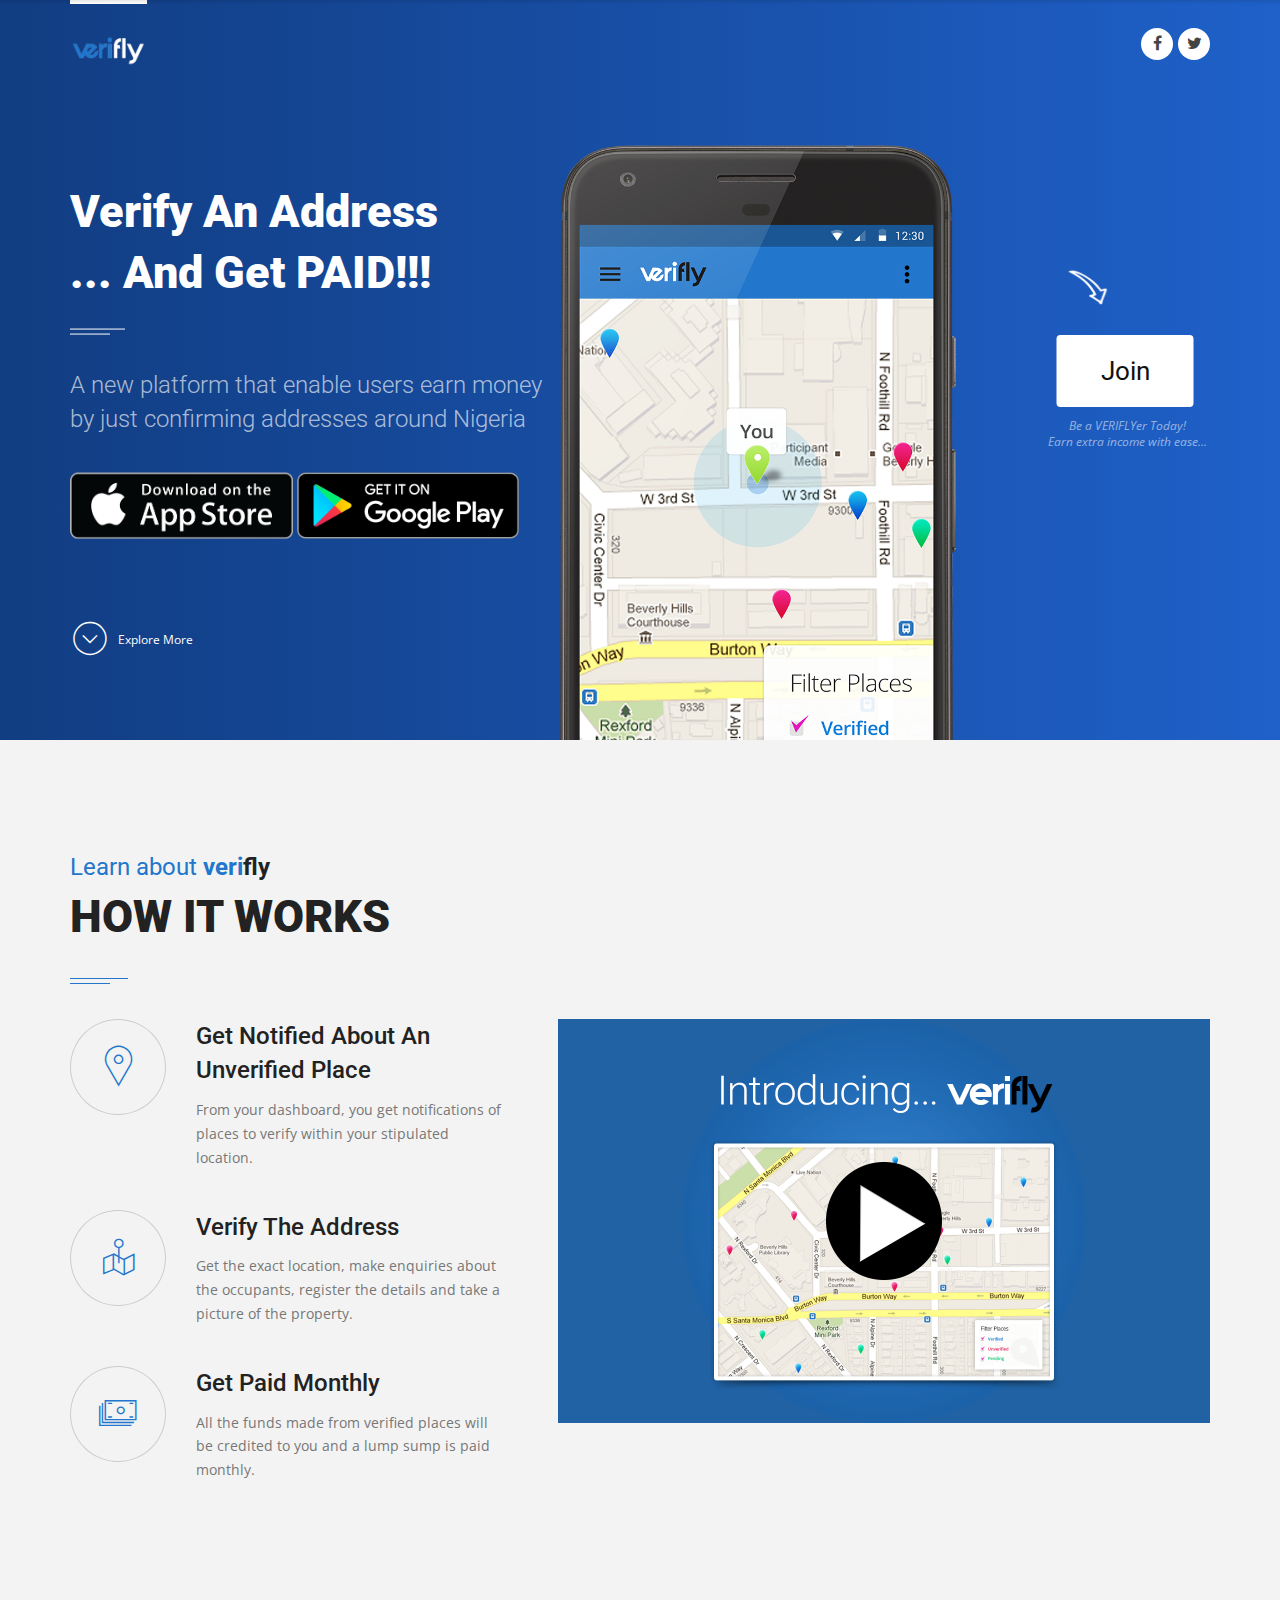
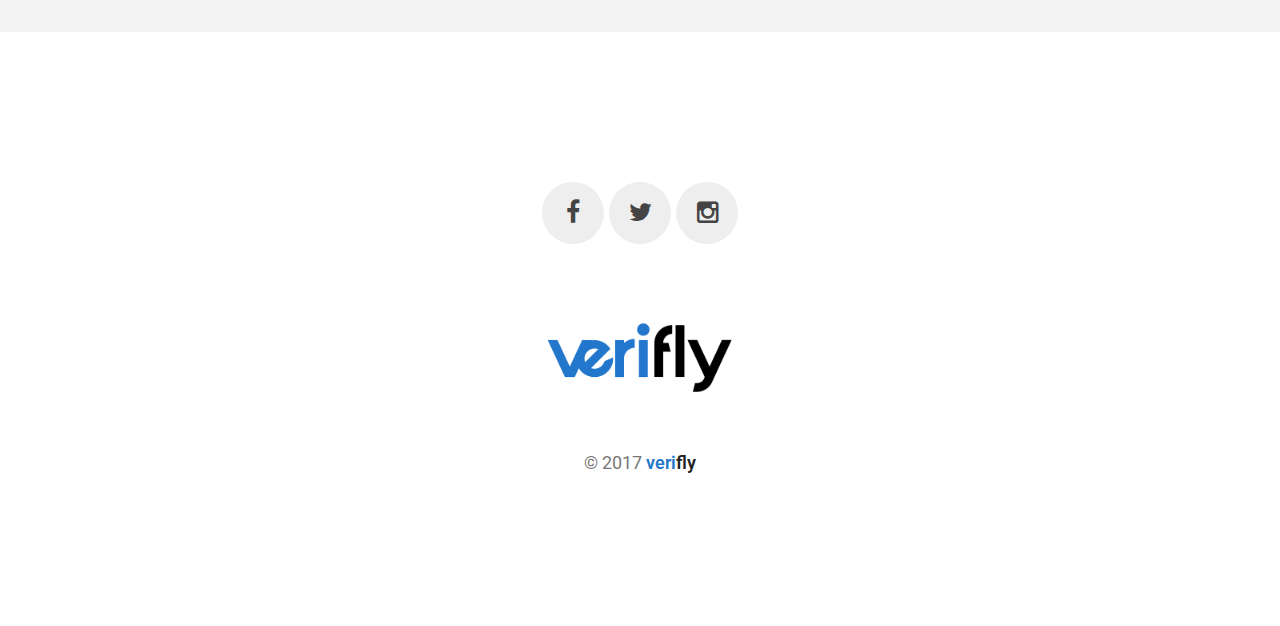
<file: index.html>
<!DOCTYPE html>
<html lang="en-US">
<head>
	<!-- Title -->
	<title>Home - Verifly</title>

	<!-- Meta -->
	<meta charset="utf-8">
	<meta name="viewport" content="width=device-width">
	<meta name="author" content="Yomi Ogunleye">
	<meta name="description" content="Verifly Website">
	<meta name="keywords" content="Address Verification Service in Nigeria">

	<!-- Favicon -->
	<link rel="shortcut icon" href="images/general-elements/favicon/favicon.png">
	<link rel="apple-touch-icon" href="images/general-elements/favicon/apple-touch-icon.png">
	<link rel="apple-touch-icon" sizes="72x72" href="images/general-elements/favicon/apple-touch-icon-72x72.png">
	<link rel="apple-touch-icon" sizes="114x114" href="images/general-elements/favicon/apple-touch-icon-114x114.png">

	<!-- Main Stylesheet -->
	<link rel="stylesheet" href="css/style.css">
	<!-- <link rel="stylesheet" href="css/skins/black.css" data-color-skins=""> -->
</head>
<body>
	<!-- Full Container -->
	<div id="full-container">

		<!-- Header -->
		<header>

			<!-- Header Top Content -->
			<section class="header-top-content">

	        	<div class="container">
					<div class="row">
						<div class="col-sm-4">

							<!-- Logo -->
				            <a class="logo image-logo" href="#">
								<img src="images/general-elements/logo-light.png" alt="">
			                    <!--<h3><strong>Name of Site</strong></h3>-->
			                    <!--<span>Site Description</span>-->
				            </a><!-- End Logo -->

						</div><!-- End col-sm-4 -->
						<div class="col-sm-8">

							<!-- Header Social Icons -->
							<ul class="social-icons x-small rounded grey hover-dark">
                                <li>
                                    <a class="social-icon-facebook" href="#">
                                        <i class="fa fa-facebook"></i>
                                    </a>
                                </li>
								<li>
									<a class="social-icon-twitter" href="#">
										<i class="fa fa-twitter"></i>
									</a>
								</li>
								<!--<li>-->
									<!--<a class="social-icon-youtube" href="#">-->
										<!--<i class="fa fa-youtube"></i>-->
									<!--</a>-->
								<!--</li>-->
								<!--<li>-->
									<!--<a class="social-icon-instagram" href="#">-->
										<!--<i class="fa fa-instagram"></i>-->
									<!--</a>-->
								<!--</li>-->
							</ul>	<!-- End Header Social Icons -->

						</div><!-- End col-sm-8 -->
					</div><!-- End row -->
				</div><!-- End container -->

			</section><!-- End Header Top Content -->

			<!-- Header Featured Content Outer -->
			<section id="header-featured-content-outer">
				<div class="header-parallax" data-stellar-background-ratio="0.5">

					<div class="pattern-overlay" data-pattern-overlay-darkness-opacity="0.0" data-pattern-overlay-background-image="none">
					</div>
					<!-- End Pattern Overlay -->
					<div class="header-colored-background gradient-BG1">
					</div>
					<!-- End Header Colored Background -->

					<!-- Header Featured Content -->
					<div class="header-featured-content resp-pb-0">

						<div class="container">
							<div class="row">
								<div class="col-md-5">

									<!-- Header Center Box -->
									<div class="header-center-box">
										<div class="header-featured-title style1">
											<h1>
                                                Verify An Address <br />
                                                ... And Get PAID!!!
                                            </h1>
											<h4 class="subheader">
												A new platform that enable users earn money by just confirming addresses around Nigeria
											</h4>
											<br>
												<div style="display:inline-block;">
													<img height="66" src="images/app-store.png" alt="">
													<span>   </span>
													<img height="66" src="images/google-play.png" alt="">
												</div>
											<br>
										</div>
										<!-- End Header Featured Title -->
									</div>
									<!-- End Header Center Box -->

								</div>
								<!-- End col-md-5 -->
								<div class="col-md-2 col-md-push-5">
									<!-- Header Center Box -->
									<div class="header-center-box text-center">
										<img width="39" height="35" class="ftr-btn-arrow" src="images/files/button-indicator-arrow.png" alt="">
										<a class="button large white hover-transparent-white" href="#">
											Join
										</a>
										<span class="button-description">Be a VERIFLYer Today!<br /> Earn extra income with ease...</span>
									</div>
									<!-- End Header Center Box -->
								</div>
								<!-- End col-md-3 -->
								<div class="col-md-5 col-md-pull-2">
									<!-- Header Center Box -->
									<div class="header-center-box text-center bottom-position">
										<div class="vf-image">
											<img class="img-responsive" width="400" src="images/verifly_app.png" alt="">
											<!-- <img class="img-responsive" width="343" height="510" src="images/verifly_app.png" alt=""> -->
										</div>
										<!-- End Vertical Featured Image -->
									</div>
									<!-- End Header Center Box -->
								</div>
								<!-- End col-md-4 -->
							<!-- End row -->
							</div>
						<!-- End container -->
						</div>

					<!-- End header-featured Content -->
					</div>
					<div class="container">
						<div class="row">
							<div class="col-sm-12">

								<span class="arrow-down hidden-sm hidden-xs">
									<i class="pe-7s-angle-down-circle"></i>
									<!-- <a href="#about" style="text-decoration: none;"></a> -->
									Explore More	
								</span>
								<!-- End Arrow Down [ Movable ] -->

							</div>
							<!-- End col-sm-12 -->
						</div>
						<!-- End Row -->
					</div>
					<!-- End Container -->
				</div>
				<!-- End header parallax -->


			<!-- End header-featured-content-outer -->
			</section>

		</header>
		<!-- End Header -->

		<!-- Logo and Nav -->
		<section class="logo-and-nav fulwidth">

        	<div class="container">
				<div class="row">
					<div class="col-md-12">

			            <!-- Logo -->
			            <a class="logo image-logo" href="#">
							<!--<img src="images/general-elements/logo/logo1.png" alt="">-->
                            <img src="images/general-elements/logo-dark.png" alt="">
                            <!--<h3><strong>verifly</strong></h3>-->
		                    <!--<span>Verify to get paid!/span>-->
                            <!-- End Logo -->
			            </a>
			            <!-- Main Nav [ contains main menu and additional addons ] -->
			            <div class="rm-menu"></div><!-- End Responsive Main Menu -->
			            <nav id="main-nav">
			            	<ul id="main-menu" class="main-menu sf-menu">
			            		<!--<li>-->
			            			<!--<a href="#">Home</a>-->
			            			<!--<ul class="dropdown-menu">-->
			            				<!--<li><a href="index.html">Click Through</a></li>-->
			            				<!--<li><a href="index-leadgen.html">Lead Gen</a></li>-->
			            			<!--</ul>-->
			            		<!--</li>-->
			            		<li><a href="#">About</a></li>
			            		<li><a href="#">Discover</a></li>
			            		<li><a href="#">FAQs</a></li>
			            	</ul><!-- End Main Menu -->
							<div class="rm-menu-btn hamburger hamburger--slider">
							  <span class="hamburger-box">
							    <span class="hamburger-inner"></span>
							  </span>
							</div><!-- End Responsive Main Menu Button -->
			            	<!-- Header Additional Addons -->
			            	<div class="header-additional-addons">
                                <a href="#download" class="button colorful-icon hover-colorful with-hover-icon-right small">
                                    Sign Up
                                    <i class="pe-7s-add-user"></i>
                                </a>
				            	<a href="#download" class="button colorful hover-colorful with-hover-icon-right small">
				            		Login
				            		<i class="pe-7s-key"></i>
				            	</a>
				            	<a class="header-st" href="#">
				            		 <!--<i class="fa fa-long-arrow-up"></i>-->
				            		 <i class="pe-7s-up-arrow"></i>
				            		Go Up
				            	</a>
			            	</div><!-- End Header Additional Addons -->
			            </nav><!-- End Main Nav -->

					</div><!-- End col-md-12 -->
				</div><!-- End row -->
			</div><!-- End container -->

		</section><!-- End Logo and Nav -->

		<!-- Main Container -->
		<div id="main">

			<!-- =================================
				  "About Us 1" 
			================================== -->
			<!-- Flat Section -->
			<div class="flat-section intro" data-background-color="#f3f3f3">

				<div class="container">
					<div class="row">
						<div class="col-sm-12">

							<!-- Flat Section Title -->
							<div class="flat-section-title" id="about">
								<h4 class="subheader">Learn about  <strong><span style="color:#2277cc;">veri</span>fly</strong></h4>
								<h1>HOW IT WORKS</h1>
							</div><!-- End Flat Section Title -->

						</div><!-- End col-sm-12 -->

						<!-- Flat Section Content -->
						<div class="flat-section-content">

							<div class="col-lg-5 pr-40 resp-mb-30">
								<div class="row">
									<div class="col-sm-12">

										<!-- Info Box -->
										<div class="info-box1">
											<span class="info-box-icon icon clean hover-colorful effect1 x5 rounded">
												<i class="pe-7s-map-marker"></i>
											</span>
											<div class="info-box-content">
												<h4>Get Notified About An Unverified Place</h4>
												<p>
													From your dashboard, you get notifications of places to verify within your stipulated location.
												</p><!-- End Info Box Content -->
											</div>
										</div><!-- End Info Box -->

									</div><!-- End col-sm-12 -->
									<div class="col-sm-12">

										<!-- Info Box -->
										<div class="info-box1">
											<span class="info-box-icon icon clean hover-colorful effect1 x5 rounded">
												<i class="pe-7s-map-2"></i>
											</span>
											<div class="info-box-content">
												<h4>Verify The Address</h4>
												<p>
													Get the exact location, make enquiries about the occupants, register the details and take a picture of the property.
												</p><!-- End Info Box Content -->
											</div>
										</div><!-- End Info Box -->

									</div><!-- End col-sm-12 -->
									<div class="col-sm-12">
										<!-- Info Box -->
										<div class="info-box1">
											<span class="info-box-icon icon clean hover-colorful effect1 x5 rounded">
												<i class="pe-7s-cash"></i>
											</span>
											<div class="info-box-content">
												<h4>Get Paid Monthly</h4>
												<p>
													All the funds made from verified places will be credited to you and a lump sump is paid monthly.
												</p><!-- End Info Box Content -->
											</div>
										</div><!-- End Info Box -->

									</div><!-- End col-sm-12 -->
								</div><!-- End row -->
							</div><!-- End col-lg-5 -->
							<div class="col-lg-7">
								<img class="img-responsive" width="652" height="404" src="images/verifly_video.png" alt="">
							</div><!-- End col-lg-7 -->

						</div><!-- End Flat Section Content -->

					</div><!-- End Row -->
				</div><!-- End Container -->

			</div><!-- End Flat Section -->


			<!-- =================================
				  "Download App" 
			================================== -->
			<!--&lt;!&ndash; Parallax Section &ndash;&gt;-->
			<!--<div class="parallax-section white-content" data-stellar-background-ratio="0.3" data-parallax-background-image="image123.jpg">-->
				<!--&lt;!&ndash; Parallax Section Inner &ndash;&gt;-->
				<!--<div class="parallax-section-inner  gradient-BG2">-->

					<!--<div class="container">-->
						<!--<div class="row">-->
							<!--<div class="col-sm-12">-->

								<!--&lt;!&ndash; Flat Section Title &ndash;&gt;-->
								<!--<div class="flat-section-title text-center">-->
									<!--<h4 class="subheader">For your Smart Devices</h4>-->
									<!--<h1>Download The Bright App!</h1>-->
								<!--</div>&lt;!&ndash; End Flat Section Title &ndash;&gt;-->

							<!--</div>&lt;!&ndash; End col-sm-12 &ndash;&gt;-->

							<!--<div class="col-md-12 text-center">-->

								<!--<ul class="download-app-list">-->
									<!--<li>-->
										<!--<a class="download-btn" href="#">-->
											<!--<i class="fa fa-apple"></i>-->
											<!--iPhone-->
										<!--</a>										-->
									<!--</li>-->
									<!--<li>-->
										<!--<a class="download-btn" href="#">-->
											<!--<i class="fa fa-android"></i>-->
											<!--Android-->
										<!--</a>-->
									<!--</li>-->
									<!--<li>-->
										<!--<a class="download-btn" href="#">-->
											<!--<i class="fa fa-windows"></i>-->
											<!--Windows-->
										<!--</a>-->
									<!--</li>-->
									<!--<li>-->
										<!--<a class="download-btn" href="#">-->
											<!--<i class="fa fa-desktop"></i>-->
											<!--Desktop-->
										<!--</a>-->
									<!--</li>-->
								<!--</ul>&lt;!&ndash; End Download App List &ndash;&gt;-->

							<!--</div>&lt;!&ndash; End col-md-12 &ndash;&gt;-->
						<!--</div>&lt;!&ndash; End Row &ndash;&gt;-->
					<!--</div>&lt;!&ndash; End Container &ndash;&gt;-->

				<!--</div>&lt;!&ndash; End Parallax Section Inner &ndash;&gt;-->
			<!--</div>&lt;!&ndash; End Parallax Section &ndash;&gt;-->

			<!-- =====================================
				  "Contact Us" and "Subscribe"
			====================================== -->
			<!-- Flat Section -->
			<div class="flat-section contact-and-subscribe ptb-100">

				<div class="container">
					<div class="row">

						<!-- Flat Section Content -->
						<div class="flat-section-content">

							<div class="col-md-12">

                                <div class="contact-tabs">
                                    <ul class="contact-tabs-titles">
                                        <li>
                                        	<a href="#contact-tab1">
                                        		<i class="fa fa-envelope"></i>
                                        		Contact Us
                                        	</a>
                                        </li>
                                        <li>
                                        	<a href="#contact-tab2">
                                        		<i class="fa fa-pencil"></i>
                                        		Subscribe
                                        	</a>
                                        </li>
                                    </ul><!-- End contact-tabs-titles -->
                                    <div id="contact-tab1" class="contact-tabs-pane">

                                    	<div class="row">
                                    		<div class="col-md-8 col-md-offset-2">
	                                    	
                                    			<h2 class="light-heading text-center">Get in touch with us!</h2>
												<div class="cf-submit-msg">
													<div class="cf-submit-msg-cont"></div>
												</div><!-- end Contact Form Submit Message -->

		                                    	<!-- Contact Form -->
		                                    	<form id="contact-form">

		                                    		<div class="row">
		                                    			<div class="col-md-6">

				                                    		<div class="form-group">
				                                    			<i class="field-icon fa fa-user"></i>
				                                    			<input type="text" class="form-control" id="cfName" name="cfName" placeholder="Your name">
				                                    		</div><!-- End form-group -->

		                                    			</div><!-- End col-md-6 -->
		                                    			<div class="col-md-6">

				                                    		<div class="form-group">
				                                    			<i class="field-icon fa fa-envelope-o"></i>
				                                    			<input type="text" class="form-control" id="cfEmail" name="cfEmail" placeholder="Email address">
				                                    		</div><!-- End form-group -->

		                                    			</div><!-- End col-md-6 -->
		                                    			<div class="col-md-6">

				                                    		<div class="form-group">
				                                    			<i class="field-icon fa fa-link"></i>
				                                    			<input type="text" class="form-control" id="cfWebsite" name="cfWebsite" placeholder="Your Website">
				                                    		</div><!-- End form-group -->

		                                    			</div><!-- End col-md-6 -->
		                                    			<div class="col-md-6">

				                                    		<div class="form-group">
				                                    			<i class="field-icon fa fa-pencil"></i>
				                                    			<input type="text" class="form-control" id="cfSubject" name="cfSubject" placeholder="Subject">
				                                    		</div><!-- End form-group -->

		                                    			</div><!-- End col-md-6 -->
		                                    			<div class="col-md-12">

				                                    		<div class="form-group">
				                                    			<i class="field-icon fa fa-file-text-o"></i>
				                                    			<textarea class="form-control" id="cfMessage" name="cfMessage" placeholder="Write Message"></textarea>
				                                    		</div><!-- End form-group -->
			    
		                                    			</div><!-- End col-md-12 -->
		                                    			<div class="col-md-12">

				                                    		<div class="form-group">
																<input type="submit" class="submit form-control" value="Submit">
				                                    		</div><!-- End form-group -->
			    
		                                    			</div><!-- End col-md-12 -->
		                                    		</div><!-- End row -->

		                                    	</form><!-- End Contact Form -->

                                    		</div><!-- End col-md-8 -->
                                    	</div><!-- End row -->

                                    </div><!-- End contact-tabs-pane -->
                                    <div id="contact-tab2" class="contact-tabs-pane">

                                    	<div class="row">
                                    		<div class="col-md-6 col-md-offset-3">
	                                    	
                                    			<h2 class="light-heading text-center">Subscribe with us!</h2>
                                    			<img class="subscribe-image" src="images/files/mailchimp-logo.png" alt="">

												<div class="subs-submit-msg">
													<div class="subs-submit-msg-cont"></div>
												</div><!-- end Subscribe Form Submit Message -->                                    			

		                                    	<!-- Contact Form -->
		                                    	<form class="subscribe-form">

		                                    		<div class="form-group">
		                                    			<i class="fa fa-user"></i>
		                                    			<i class="field-icon fa fa-envelope-o"></i>
		                                    			<input type="email" placeholder="Enter your email address">
		                                    			<button type="submit" class="icon-submit">
		                                    				<i class="fa fa-share"></i>
		                                    			</button>
		                                    		</div><!-- End form-group -->

		                                    	</form><!-- End Contact Form -->

                                    		</div><!-- End col-md-6 -->
                                    	</div><!-- End row -->

                                    </div><!-- End contact-tabs-pane -->
                                </div><!-- End contact tabs -->
							</div><!-- End col-md-12 -->

						</div><!-- End Flat Section Content -->

					</div><!-- End Row -->
				</div><!-- End Container -->

			</div><!-- End Flat Section -->

		</div><!-- End Main -->

		<!-- Footer -->
		<footer>

			<div class="container">
				<div class="row">
					<div class="col-sm-12">

						<!-- Header Social Icons -->
						<ul class="social-icons large rounded grey hover-colorful-BG">
                            <li>
                                <a class="social-icon-facebook" href="#">
                                    <i class="fa fa-facebook"></i>
                                </a>
                            </li>
							<li>
								<a class="social-icon-twitter" href="#">
									<i class="fa fa-twitter"></i>
								</a>
							</li>
							<li>
								<a class="social-icon-instagram" href="#">
									<i class="fa fa-instagram"></i>
								</a>
							</li>
						</ul><!-- End Header Social Icons -->

					</div><!-- End col-sm-12 -->
					<div class="col-sm-12">

						<a class="footer-logo" href="#">
							<img src="images/general-elements/logo-footer.png" alt="">
						</a><!-- End Logo -->

					</div><!-- End col-sm-12 -->
					<div class="col-sm-12">

						<div class="copyrights-message">
                            © 2017 <strong><span style="color:#2277cc;">veri</span>fly</strong><br>
							<!--Designed and Rights by <a href="#">Morad</a>-->
						</div><!-- end Copyrights Message -->

					</div><!-- End col-sm-12 -->
				</div><!-- End Row -->
			</div><!-- End Container -->

		</footer><!-- End Footer -->

	</div><!-- End Full Container -->

	<!-- Javascript -->
	<script src="js/jquery.js"></script>
	<script src="js/jquery.easing.min.js"></script>
	<!-- <script src="js/jquery.malihu.PageScroll2id.min.js"></script>
	<script src="js/jquery.mb.YTPlayer.min.js"></script> -->
	<script src="js/jquery.sticky.js"></script>
	<script src="js/jquery.slicknav.min.js"></script>
	<script src="js/hoverIntent.js"></script>
	<script src="js/superfish.js"></script>
	<script src="js/waypoints.min.js"></script>
	<script src="js/jquery.counterup.min.js"></script>
	<script src="js/jquery.stellar.js"></script>
	<script src='js/jquery.tweet.js'></script>
	<script src='js/instafeed.min.js'></script>
	<script src="js/owl.carousel.min.js"></script>
	<script src='js/wow.min.js'></script>
	<script src='js/jquery.magnific-popup.min.js'></script>
	<script src='js/jquery-ui.min.js'></script>
	<script src="js/jquery.validate.min.js"></script>
	<script src="js/jquery.ajaxchimp.min.js"></script>
	<script src='js/custom.js'></script>

</body>
</html>
</file>
<file: css/skins/black.css>
/**
 * File Name: black.css
 */

/* Gradient BG for header and download app section */
.gradient-BG1 {
	background-image: -webkit-gradient(
		linear,
		left top,
		right top,
		color-stop(0, rgba(22, 22, 22, 0.97)),
		color-stop(1, rgba(41, 41, 41, 0.9))
	);
	background-image: -o-linear-gradient(right, rgba(22, 22, 22, 0.97) 0%, rgba(41, 41, 41, 0.9) 100%);
	background-image: -moz-linear-gradient(right, rgba(22, 22, 22, 0.97) 0%, rgba(41, 41, 41, 0.9) 100%);
	background-image: -webkit-linear-gradient(right, rgba(22, 22, 22, 0.97) 0%, rgba(41, 41, 41, 0.9) 100%);
	background-image: -ms-linear-gradient(right, rgba(22, 22, 22, 0.97) 0%, rgba(41, 41, 41, 0.9) 100%);
	background-image: linear-gradient(to right, rgba(22, 22, 22, 0.97) 0%, rgba(41, 41, 41, 0.9) 100%);	
}

.gradient-BG2 {
	background-image: -webkit-gradient(
		linear,
		left top,
		right top,
		color-stop(0, rgba(22, 22, 22, 0.97)),
		color-stop(1, rgba(41, 41, 41, 0.9))
	);
	background-image: -o-linear-gradient(bottom, rgba(22, 22, 22, 0.97) 0%, rgba(41, 41, 41, 0.9) 80%);
	background-image: -moz-linear-gradient(bottom, rgba(22, 22, 22, 0.97) 0%, rgba(41, 41, 41, 0.9) 80%);
	background-image: -webkit-linear-gradient(bottom, rgba(22, 22, 22, 0.97) 0%, rgba(41, 41, 41, 0.9) 80%);
	background-image: -ms-linear-gradient(bottom, rgba(22, 22, 22, 0.97) 0%, rgba(41, 41, 41, 0.9) 80%);
	background-image: linear-gradient(to bottom, rgba(22, 22, 22, 0.97) 0%, rgba(41, 41, 41, 0.9) 80%);
}

/* Links Colors */
a {
	color: #222;
}

a:focus {
	color: #222;
}

h1 a:hover, 
h2 a:hover, 
h3 a:hover, 
h4 a:hover, 
h5 a:hover, 
h6 a:hover {
	color: #222;
	border-bottom-color: #222;
}

/* Subheaders */
.subheader {
	color: #777;
}

/* Colored Text */
.colored {
	color: #222;
}

/* Submit button */
.submit[type="submit"],
.submit[type="submit"].form-control,
.submit[type="submit"],
.submit[type="submit"].form-control {
	background: #1a1a1a;
}

input.submit:hover,
input.submit:focus,
input.submit.form-control:hover,
input.submit.form-control:focus {
	background: #111;
}

/* Header form */
#header-form {
	background: rgba(255, 255, 255, 0.1);
}

#header-form .form-group i {
	color: #222;
}

/* Contact form submit button background */
#contact-form input[type="submit"] {
	background: #222;
}

/* Subscribe form submit background */
.subscribe-form .icon-submit {
	background: #222;
}

/* Logo */
.logo-and-nav .logo {
	border-top-color: #222;
}

.logo-and-nav .logo h3 strong {
	color: #222;
}

/* Main menu */
.main-menu > li > a:hover {
	color: #222;
}

.main-menu > li:hover > a {
	color: #222;
}

.main-menu > li > a.current {
	color: #222;
}

.main-menu > li > a:before {
	background: #222;
}

.main-menu li a + ul.dropdown-menu,
.main-menu .megamenu {
	border-top-color: #222;
}

.main-menu ul.dropdown-menu li a:hover,
.main-menu ul.dropdown-menu li:hover > a {
	color: #222;
}

.main-menu ul.dropdown-menu li a:hover:before,
.main-menu ul.dropdown-menu li a.remove-link-arrow:hover i,
.main-menu ul.dropdown-menu li:hover > a:before,
.main-menu ul.dropdown-menu li:hover > a i {
	color: #222;
}

.sf-arrows li > a.sf-with-ul:focus:after,
.sf-arrows li:hover > a.sf-with-ul:after,
.sf-arrows .sfHover > a.sf-with-ul:after {
	color: #222;
}

.rm-menu-btn.is-active i {
	background: #222;
}

/* Responsive menu */
.rm-menu .slicknav_nav { 
	border-top-color: #222;
}

.rm-menu .slicknav_nav a:hover {
	color: #222;
}

.rm-menu .slicknav_nav a:hover:before,
.rm-menu .slicknav_nav a.remove-link-arrow:hover i,
.rm-menu .slicknav_nav:hover > a:before,
.rm-menu .slicknav_nav:hover > a i {
	color: #222;
}

.rm-menu .slicknav_nav a:hover a {
	color: #222;
}

.rm-menu .slicknav_nav .slicknav_open > a a,
.rm-menu .slicknav_nav .slicknav_open > a:hover a {
	color: #222;
}

.rm-menu .slicknav_nav .slicknav_open > a {
	color: #222;
}

.rm-menu .slicknav_nav .slicknav_open > a::before {
	color: #222;
}

.rm-menu .slicknav_nav a:hover .slicknav_arrow {
	border-color: #222;
	color: #222;
}

.rm-menu .slicknav_nav .slicknav_open > a a + .slicknav_arrow {
	border-color: #222;
	background: #222;
}

/* Header scroll top button */
.header-st:hover {
	color: #222;
}

/* Flat section title */
.flat-section-title::before,
.flat-section-title::after {
	background: rgba(34, 34, 34, 0.8);
}

/* App Screenshots */
.screenshot-box a::after {
	background: ;
}

/* Testmonials */
.st-message::before {
	background: #222;
}

.st-person a {
	color: #222;
}

.forms-toggler small {
	color: #222;
}

/* Contact tabs */
.contact-tabs-titles li.ui-state-active a, 
.contact-tabs-titles li.ui-state-active a:hover {
	color: #222;
}

.contact-tabs-titles li.ui-state-active a i, 
.contact-tabs-titles li.ui-state-active a:hover i {
	background: #222;
	border-color: #222;
}

/* Blog */
.entry-meta a:hover,
.entry-meta a:hover i {
	color: #222;
}

/* Pagination */
.pagination li.active a,
.pagination li.active a:hover {
	background: #222;
}

/* Search form */
.search-form .search-submit[type="submit"]:hover {
	color: #222;
}

/* Twitter widget */
.tweet_list .tweet_time a:hover {
	color: #222;
}

.tweet_list .tweet_time:hover::before {
	color: #222;
}

/* Posts Tabs widget */
.posts-tabs-nav li.ui-tabs-active {
	border-top-color: #222;
}

.posts-tabs-nav .ui-tabs-active a {
	color: #222;
}

.posts-list-content a.title:hover {
	color: #222;
}

.posts-list-content a.info:hover {
	color: #222;
}

.posts-list-content a.info:hover i {
	color: #222;
}

/* Tags */
.tags a:hover {
	color: #222;
	border-color: #222;
}

/* Single post author */
.author-website:hover {
	color: #222;
}

.author-website:hover i {
	color: #222;
}

/* Related posts carousel */
.sp-related-posts-carousel .owl-controls .owl-buttons  [class*="owl-"]:hover {
    background: #222;
}

/* Comments */
.comment-meta .date a.reply:hover {
	color: #222;
}

/* Copyright message */
.copyrights-message a:hover {
	color: #222;
}

/**
  Shortcodes
 ========================== */

/* Icons */
.icon.clean i {
	color: #222;
}

.icon.colorful i {
	box-shadow: inset 0 0 0 1px #222;
}

.icon.colorful i::after {
	background-color: #222;
}

/* Info Boxes */
[class*="info-box"]:hover .info-box-icon.hover-clean i {
	color: #222;
}

[class*="info-box"]:hover .info-box-icon.hover-colorful i {
	box-shadow: inset 0 0 0 1px #222;
}

[class*="info-box"]:hover .info-box-icon.hover-colorful i::after {
	background-color: #222;
}

/* Buttons */
.button.transparent-colorful,
.button.hover-transparent-colorful:hover {
	color: #222;
	border-color: #222;
}

.button.colorful,
.button.hover-colorful:hover {
	background: #222;
	border-color: #222;
}

/* Pricing table */
.pricing-table-column-header .column-price span {
	color: #222;
}

.pricing-table-column-footer a:hover {
	background: #222;
	border-color: #222;
}

.featured-pricing-table-column .pricing-table-column-header .column-price {
	background: #222;
}

.featured-pricing-table-column .pricing-table-column-footer a {
	background: #222;
	border-color: #222;
}
</file>
<file: css/style.css>
/**
 * File Name: style.css
 */

@import url("bootstrap.css");
@import url("styles.css");
@import url("css-helpers.css");
@import url("slicknav.css");
@import url("animate.min.css");
@import url("font-awesome.min.css");
@import url("pe-icon-7-stroke.css");
@import url("shortcodes.css");
@import url("magnific-popup.css");
@import url("owl.carousel.css");
@import url("owl.theme.css");
@import url("owl.transitions.css");
@import url("responsive-specs.css");

@import url(https://fonts.googleapis.com/css?family=Roboto:300,300i,400,400i,500,500i,700,700i);
@import url(https://fonts.googleapis.com/css?family=Open+Sans:400,400i,600,600i,700,700i);
</file>
